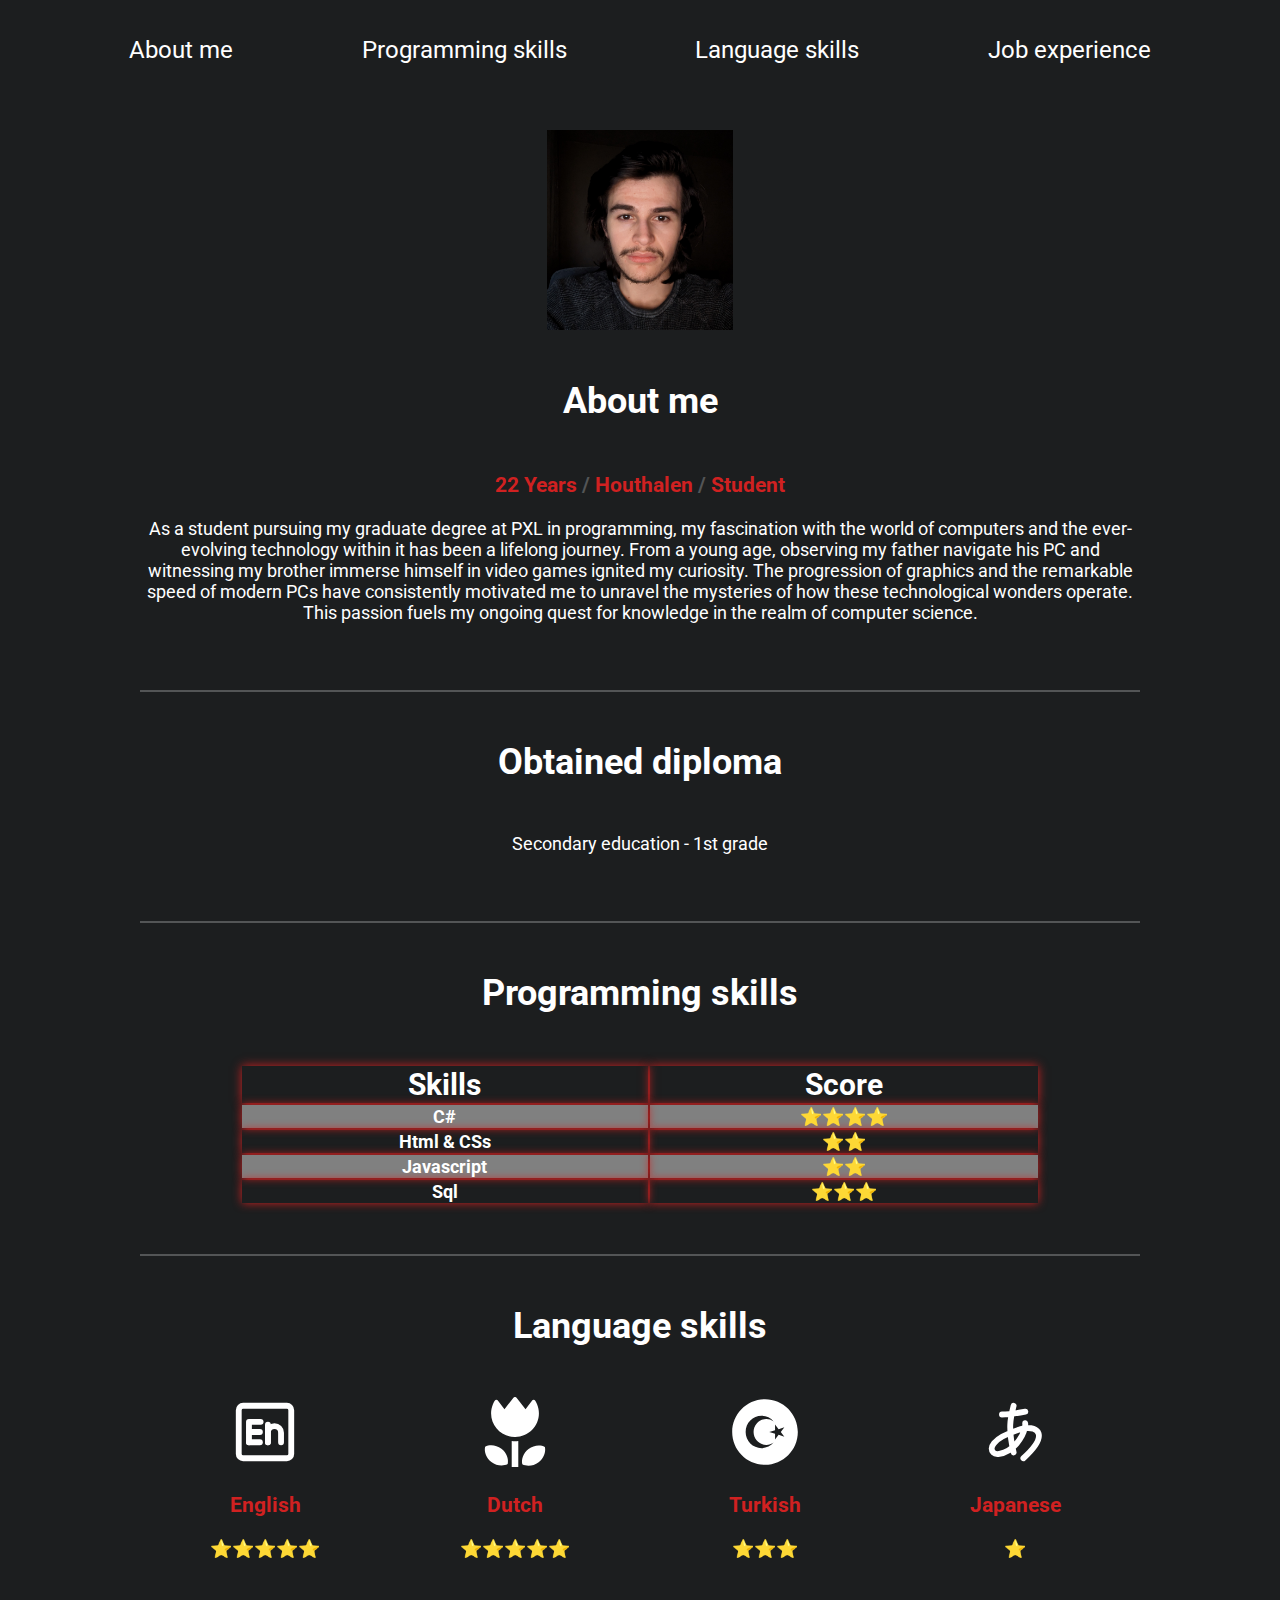
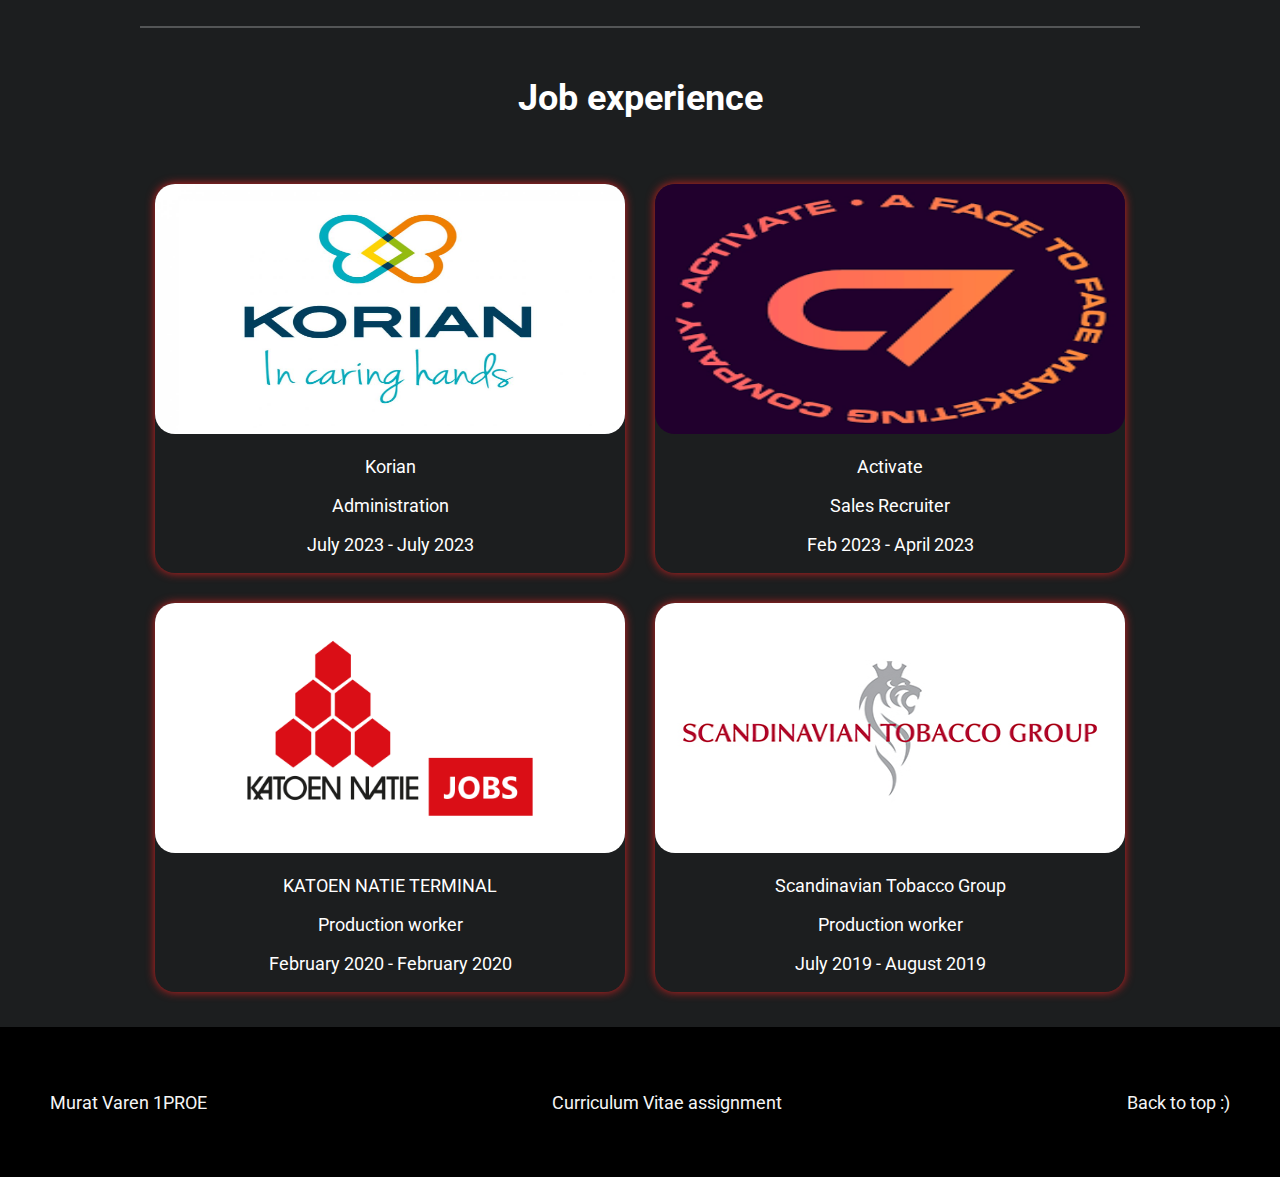
<file: cv.html>
<!DOCTYPE html>
<html lang="en">
<head>
	<meta charset="UTF-8">
	<meta name="viewport" content="width=device-width, initial-scale=1">
	<title>CV - Murat Varen</title>
    <link rel="stylesheet" href="cv.css">
	<link rel="preconnect" href="https://fonts.googleapis.com">
	<link rel="preconnect" href="https://fonts.gstatic.com" crossorigin>
	<link href="https://fonts.googleapis.com/css2?family=Roboto:wght@400;700&display=swap" rel="stylesheet">
</head>
<body>
<nav class="navbar">
	<a href="#aboutMe">About me</a>
	<a href="#programmingSkills">Programming skills</a>
	<a href="#languageSkills">Language skills</a>
	<a href="#jobExperience">Job experience</a>
</nav>

<main>
	<a class="imgProfileContainer" href="https://www.linkedin.com/in/muratvaren" target="_blank"><img class="imgProfile" src="Images/me.jpg" alt="a picture of Murat Varen"></a>
	<div class="section" id="aboutMe">
		<h1 >About me</h1>
		<h3>22 Years <span class="separator">/ </span> Houthalen <span class="separator">/ </span>Student</h3>
		<p>As a student pursuing my graduate degree at PXL in programming, my fascination with the world of computers and the ever-evolving technology within it has been a lifelong journey. From a young age, observing my father navigate his PC and witnessing my brother immerse himself in video games ignited my curiosity. The progression of graphics and the remarkable speed of modern PCs have consistently motivated me to unravel the mysteries of how these technological wonders operate. This passion fuels my ongoing quest for knowledge in the realm of computer science.
		</p>
	</div>
	<div class="section">
		<hr>
	</div>
	<div class="section">
		<h1>
			Obtained diploma
		</h1>
		<p>
			Secondary education - 1st grade
		</p>
	</div>
	<div class="section">
		<hr>
	</div>
	<div class="section" id="programmingSkills">
		<div class="programmingView">
			<h1>Programming skills</h1>
			<table class="TableSkills">
				<tr>
					<th>Skills</th>
					<th>Score</th>
				</tr>
				<tr>
					<th><a href="https://en.wikipedia.org/wiki/C_Sharp_(programming_language)" target="_blank">C#</a></th>
					<th>⭐⭐⭐⭐</th>
				</tr>
				<tr>
					<th><a href="https://en.wikipedia.org/wiki/HTML" target="_blank">Html & CSs</a></th>
					<th>⭐⭐</th>
				</tr>
				<tr>
					<th><a href="https://en.wikipedia.org/wiki/JavaScript" target="_blank">Javascript</a></th>
					<th>⭐⭐</th>
				</tr>
				<tr>
					<th><a href="https://en.wikipedia.org/wiki/SQL" target="_blank">Sql</a></th>
					<th>⭐⭐⭐</th>
				</tr>
			</table>
		</div>
		<div class="programmingView">
			<h1>Programming skills</h1>
			<div>
				<div>
					<a href="https://en.wikipedia.org/wiki/C_Sharp_(programming_language)" target="_blank"><img class="icon" src="Images/csharp.svg" alt="icon of csharp"></a>
					<h3><a href="https://en.wikipedia.org/wiki/C_Sharp_(programming_language)" target="_blank">C#</a></h3>
					<p>⭐⭐⭐⭐</p>
				</div>
				<div>
					<a href="https://en.wikipedia.org/wiki/HTML" target="_blank"><img class="icon" src="Images/html.svg" alt="icon of html"></a>
					<h3><a href="https://en.wikipedia.org/wiki/HTML" target="_blank">Html & CSs</a></h3>
					<p>⭐⭐</p>
				</div>
				<div>
					<a href="https://en.wikipedia.org/wiki/JavaScript" target="_blank"><img class="icon" src="Images/javascript.svg" alt="icon of javascript"></a>
					<h3><a href="https://en.wikipedia.org/wiki/JavaScript" target="_blank">Javascript</a></h3>
					<p>⭐⭐</p>
				</div>
				<div>
					<a href="https://en.wikipedia.org/wiki/SQL" target="_blank"><img class="icon" src="Images/sql.svg" alt="icon of sql"></a>
					<h3><a href="https://en.wikipedia.org/wiki/SQL" target="_blank">Sql</a></h3>
					<p>⭐⭐⭐</p>
				</div>
			</div>
		</div>
	</div>
	<div class="section">
		<hr>
	</div>
	<div class="section" id="languageSkills">
		<h1>Language skills</h1>
		<div class="languages">
			<div>
				<a href="https://en.wikipedia.org/wiki/English_language" target="_blank"><img class="icon" src="Images/english.svg" alt="icon of the english language"></a>
				<h3><a href="https://en.wikipedia.org/wiki/English_language">English</a></h3>
				<p>⭐⭐⭐⭐⭐</p>
			</div>
			<div>
				<a href="https://en.wikipedia.org/wiki/Dutch_language" target="_blank"><img class="icon" src="Images/dutch.svg" alt="icon of the dutch language"></a>
				<h3><a href="https://en.wikipedia.org/wiki/Dutch_language">Dutch</a></h3>
				<p>⭐⭐⭐⭐⭐</p>
			</div>
			<div>
				<a href="https://en.wikipedia.org/wiki/Turkish_language" target="_blank"><img class="icon" src="Images/turkish.svg" alt="icon of the turkish language"></a>
				<h3><a href="https://en.wikipedia.org/wiki/Turkish_language">Turkish</a></h3>
				<p>⭐⭐⭐</p>
			</div>
			<div>
				<a href="https://en.wikipedia.org/wiki/Japanese_language" target="_blank"><img class="icon" src="Images/japanese.svg" alt="icon of the japanese language"></a>
				<h3><a href="https://en.wikipedia.org/wiki/Japanese_language">Japanese</a></h3>
				<p>⭐</p>
			</div>
		</div>
	</div>
	<div class="section">
		<hr>
	</div>
	<div class="section" id="jobExperience">
		<h1>Job experience</h1>
		<ul class="jobSection">
			<li class="jobContainer">
				<a href="https://www.korian.be/nl/" target="_blank">
					<img class="imgJob" src="Images/Korian.jpg" alt="logo van korian">
					<p>Korian</p>
					<p>Administration</p>
					<p>July 2023 - July 2023</p>
				</a>
			</li>
			<li class="jobContainer">
				<a href="https://activate.works/nl/" target="_blank">
					<img class="imgJob" src="Images/Activate.png" alt="logo van Activate">
					<p>Activate</p>
					<p>Sales Recruiter</p>
					<p>Feb 2023 - April 2023</p>
				</a>
			</li>
			<li class="jobContainer">
				<a href="https://www.katoennatie.com/" target="_blank">
					<img class="imgJob" src="Images/KatoenNatie.png" alt="logo van Katoen Natie">
					<p>KATOEN NATIE TERMINAL</p>
					<p>Production worker</p>
					<p>February 2020 - February 2020</p>
				</a>
			</li>
			<li class="jobContainer">
				<a href="https://www.st-group.com/" target="_blank">
					<img class="imgJob" src="Images/Scandinavian.jpg" alt="logo van Scandinavian Tobacco Group">
					<p>Scandinavian Tobacco Group</p>
					<p>Production worker</p>
					<p>July 2019 - August 2019</p>
				</a>
			</li>
		</ul>
	</div>
</main>
<footer>
	<p>
		Murat Varen 1PROE
	</p>
	<p>
		Curriculum Vitae assignment
	</p>
	<a href="#">
		Back to top :)
	</a>
</footer>
</body>
</html>
</file>
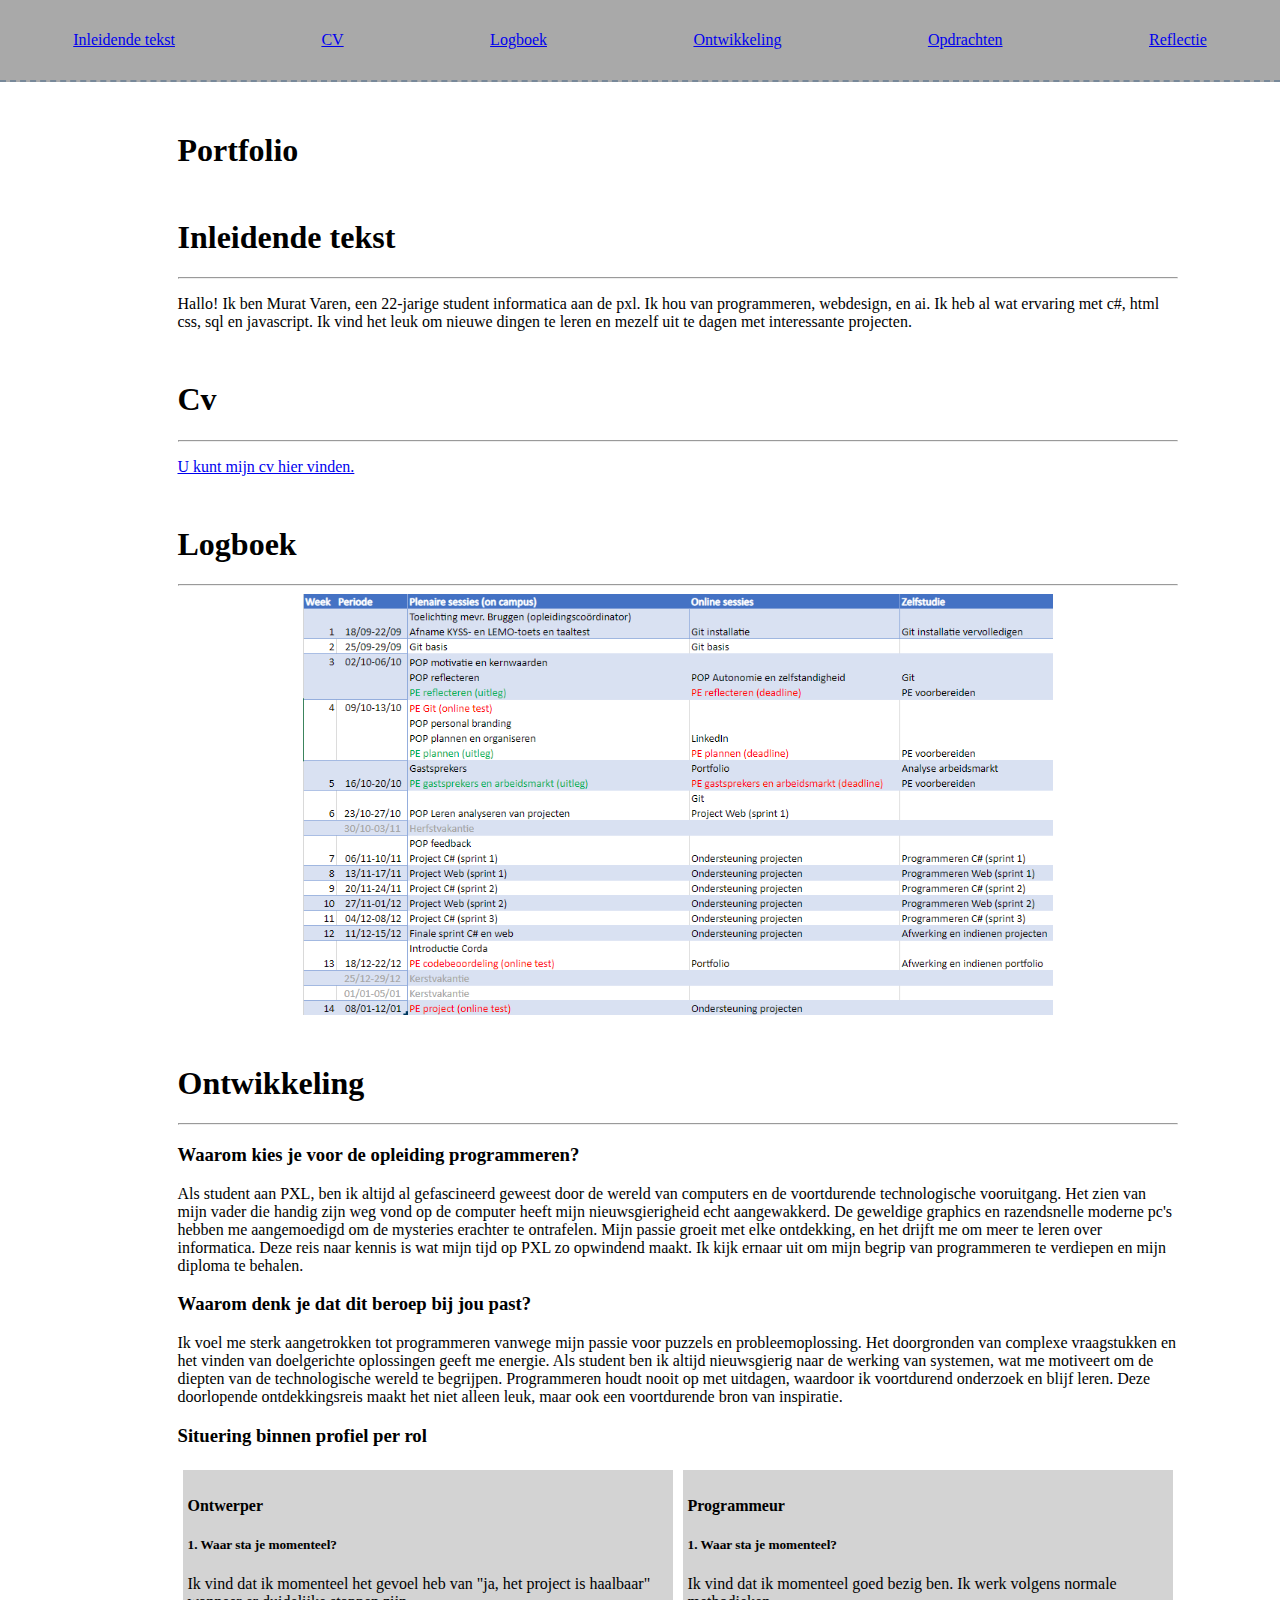
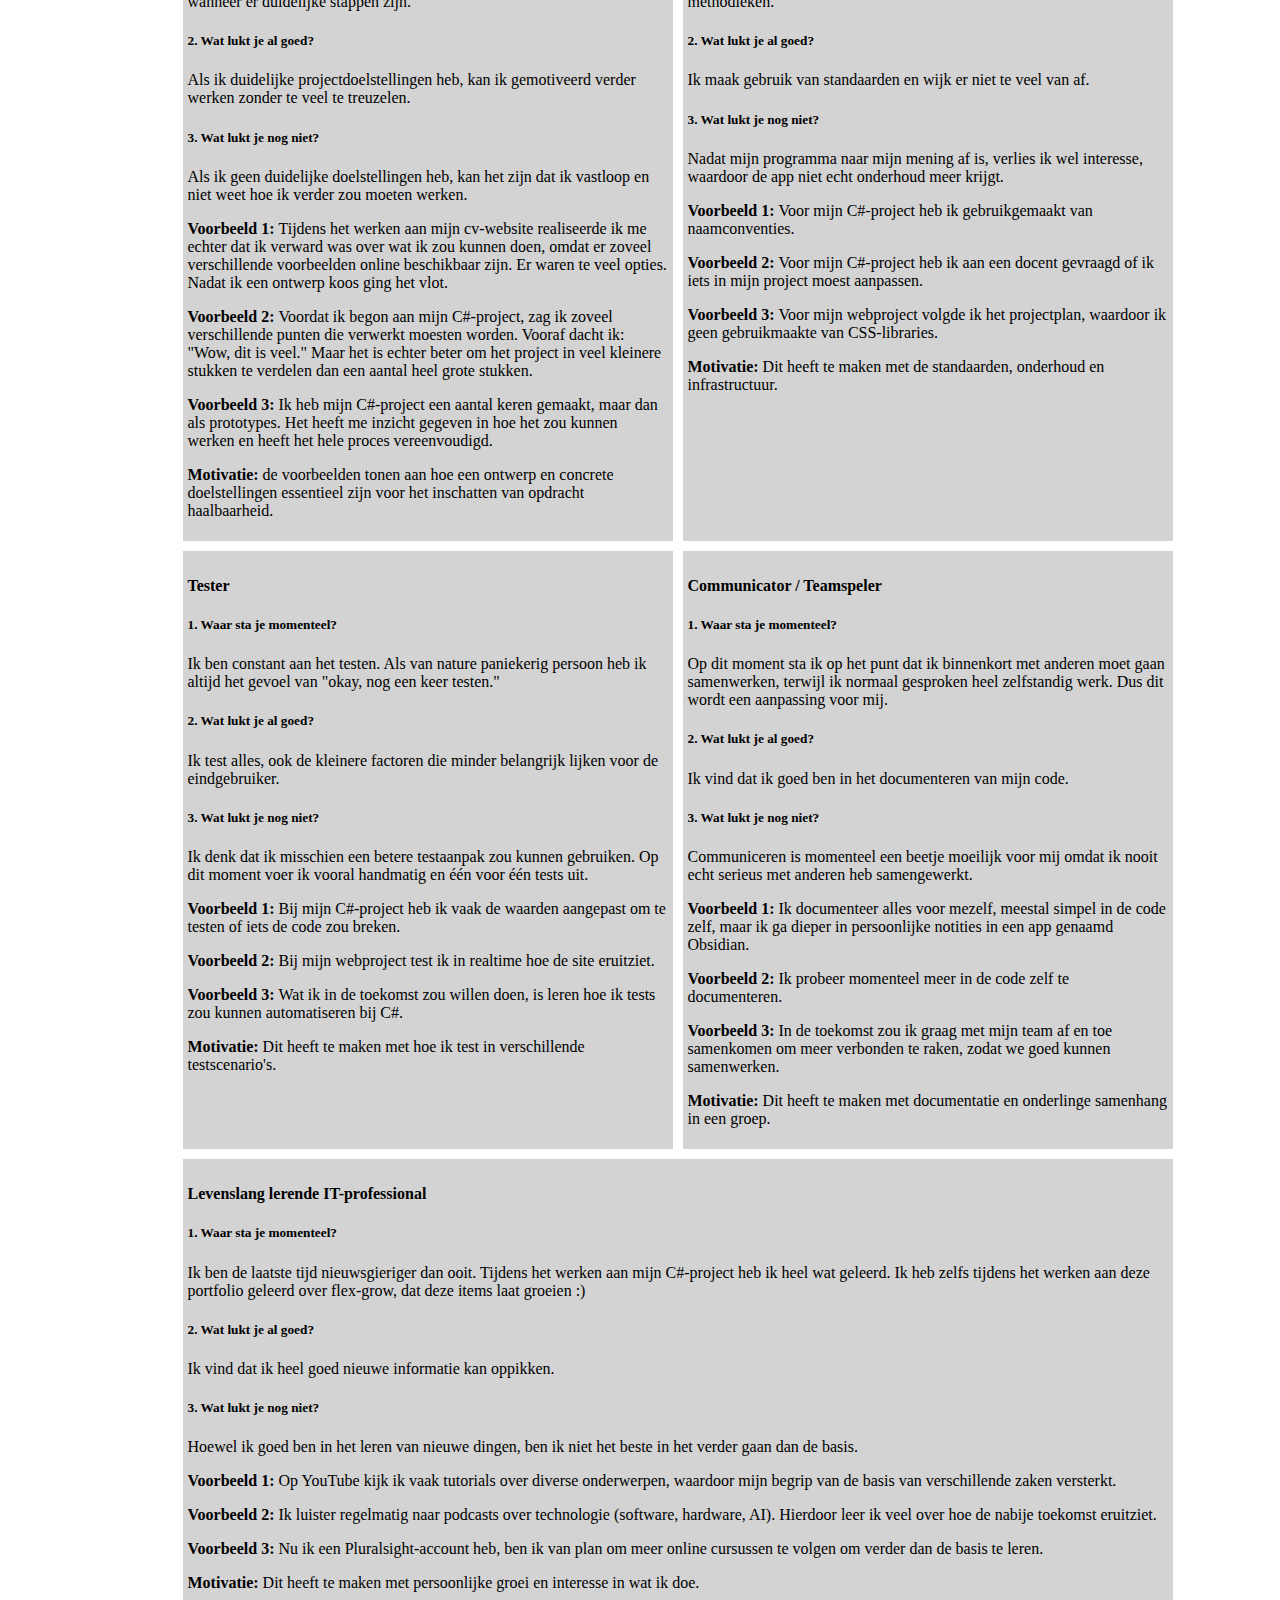
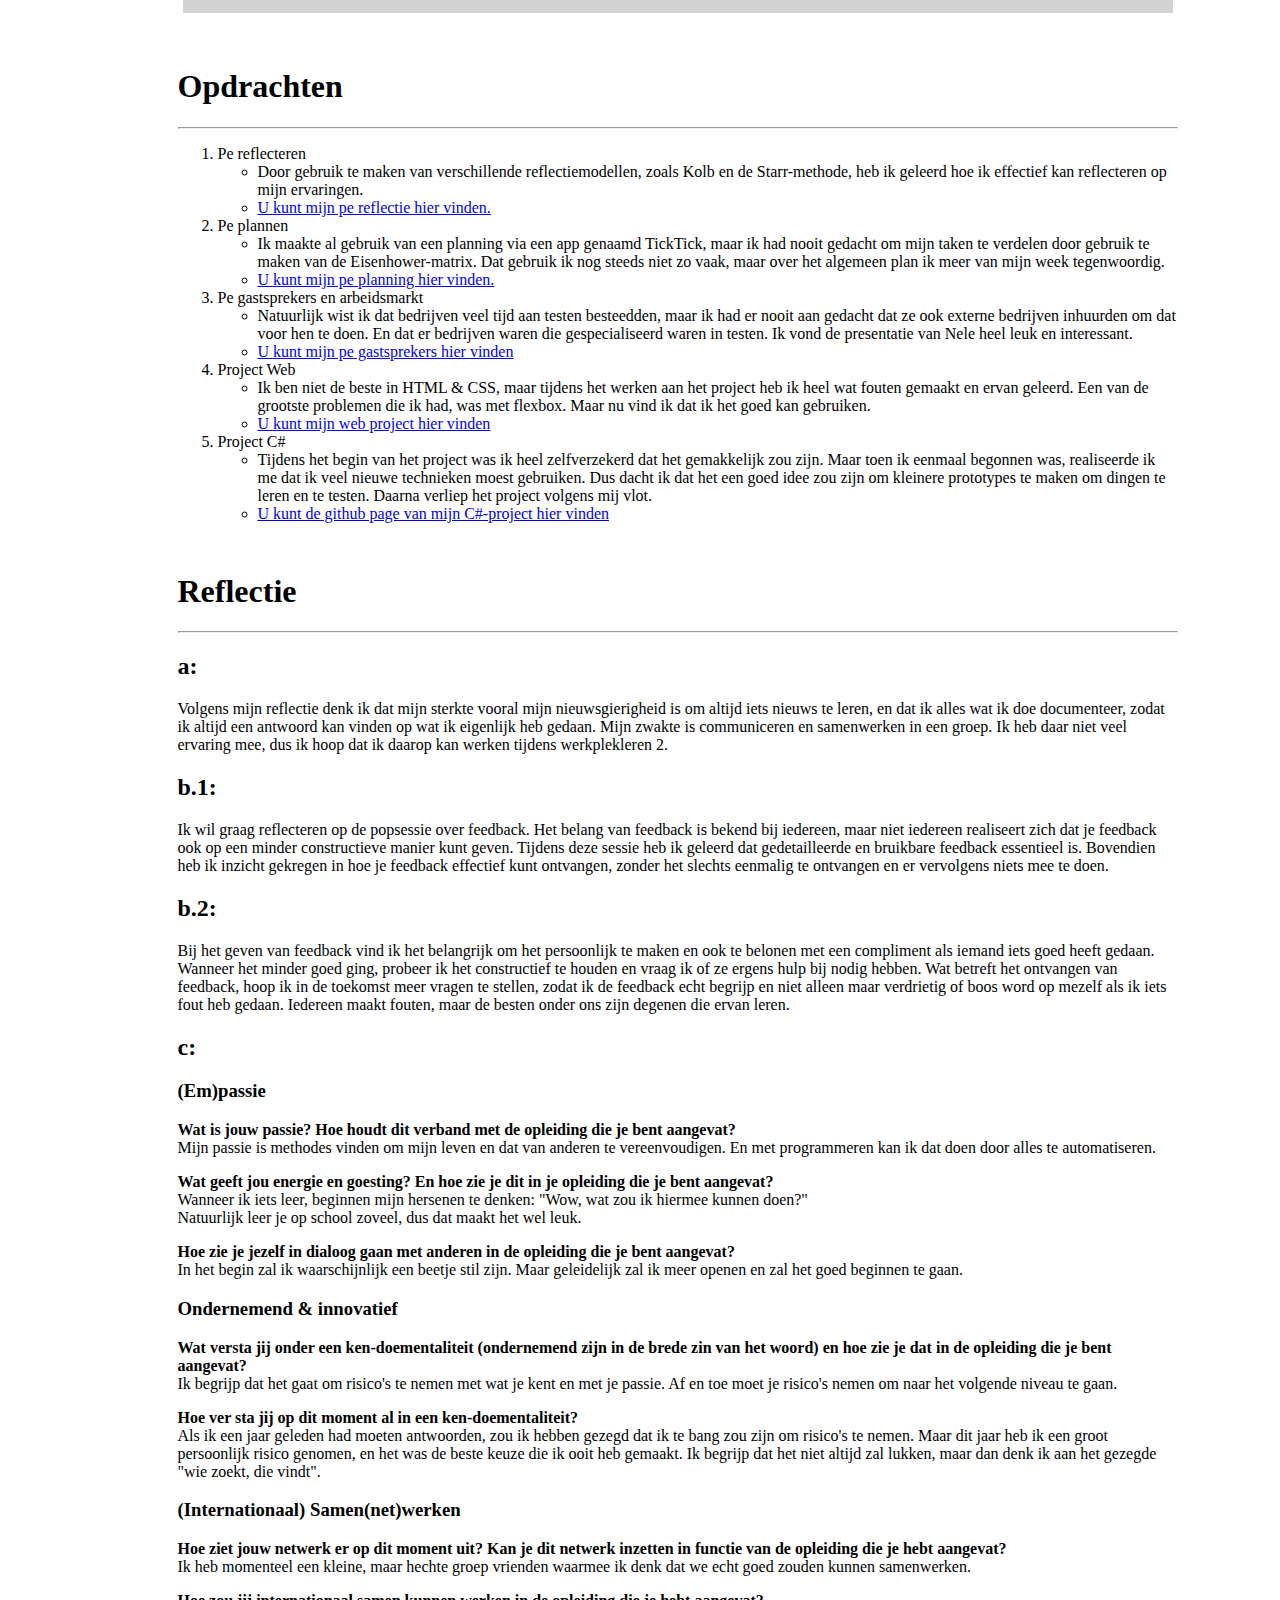
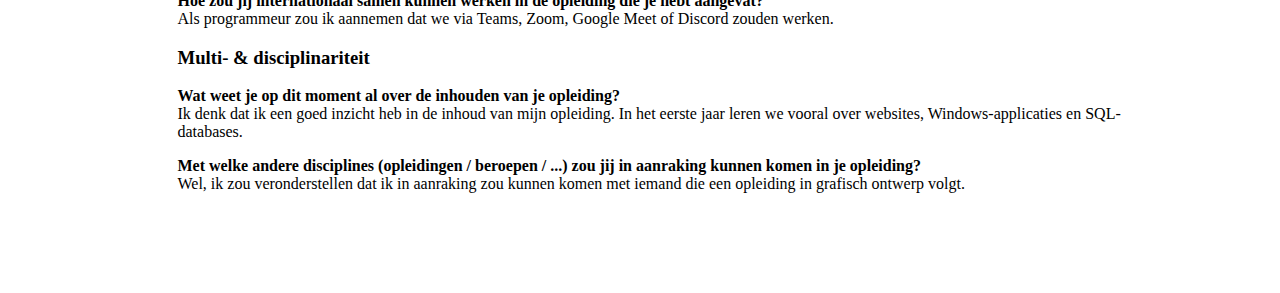
<file: portfolioWPL1.html>
<!DOCTYPE html>
<html lang="en">
<head>
	<meta charset="UTF-8">
	<title>Portfolio Wpl 1 - Murat Varen</title>
	<link rel="stylesheet" href="portfolio.css">
</head>
<body>
	<header>
		<nav class="navbar">
			<a href="#inleiding">Inleidende tekst</a>
			<a href="#cv">CV</a>
			<a href="#logboek">Logboek</a>
			<a href="#ontwikkeling">Ontwikkeling</a>
			<a href="#opdrachten">Opdrachten</a>
			<a href="#reflectie">Reflectie</a>
		</nav>
	</header>
	<main>
		<div class="section">
			<h1>Portfolio</h1>
		</div>
		
		<div class="section" id="inleiding">
			<h1>Inleidende tekst</h1>
			<hr>
			<p>Hallo! Ik ben Murat Varen, een 22-jarige student informatica aan de pxl. Ik hou van programmeren, webdesign, en ai. Ik heb al wat ervaring met c#, html css, sql en javascript. Ik vind het leuk om nieuwe dingen te leren en mezelf uit te dagen met interessante projecten.
			</p>
		</div>
		<div class="section" id="cv">
			<h1>Cv</h1>
			<hr>
			<p><a href="cv.html">U kunt mijn cv hier vinden.</a></p>
		</div>
		<div class="section" id="logboek">
			<h1>Logboek</h1>
			<hr>
			<img class="imgLogboek" src="Images/Planning%20WPL1.png" alt="Planning logboek">
		</div>
		<div class="section" id="ontwikkeling">
			<h1>Ontwikkeling</h1>
			<hr>
			
			<h3>Waarom kies je voor de opleiding programmeren?</h3>
			<p>Als student aan PXL, ben ik altijd al gefascineerd geweest door de wereld van computers en de voortdurende technologische vooruitgang. Het zien van mijn vader die handig zijn weg vond op de computer heeft mijn nieuwsgierigheid echt aangewakkerd. De geweldige graphics en razendsnelle moderne pc's hebben me aangemoedigd om de mysteries erachter te ontrafelen. Mijn passie groeit met elke ontdekking, en het drijft me om meer te leren over informatica. Deze reis naar kennis is wat mijn tijd op PXL zo opwindend maakt. Ik kijk ernaar uit om mijn begrip van programmeren te verdiepen en mijn diploma te behalen.</p>
			
			<h3>Waarom denk je dat dit beroep bij jou past?</h3>
			<p>Ik voel me sterk aangetrokken tot programmeren vanwege mijn passie voor puzzels en probleemoplossing. Het doorgronden van complexe vraagstukken en het vinden van doelgerichte oplossingen geeft me energie. Als student ben ik altijd nieuwsgierig naar de werking van systemen, wat me motiveert om de diepten van de technologische wereld te begrijpen. Programmeren houdt nooit op met uitdagen, waardoor ik voortdurend onderzoek en blijf leren. Deze doorlopende ontdekkingsreis maakt het niet alleen leuk, maar ook een voortdurende bron van inspiratie. </p>
			
			<h3>Situering binnen profiel per rol</h3>
			<div class="profileRoles">
				<div class="roles">
					<h4>Ontwerper</h4>
					<h5>1. Waar sta je momenteel?</h5>
					<p>Ik vind dat ik momenteel het gevoel heb van "ja, het project is haalbaar" wanneer er duidelijke stappen zijn.</p>
					<h5>2. Wat lukt je al goed?</h5>
					<p>Als ik duidelijke projectdoelstellingen heb, kan ik gemotiveerd verder werken zonder te veel te treuzelen.</p>
					<h5>3. Wat lukt je nog niet?</h5>
					<p>Als ik geen duidelijke doelstellingen heb, kan het zijn dat ik vastloop en niet weet hoe ik verder zou moeten werken.</p>
					<p><span class="examples">Voorbeeld 1: </span>Tijdens het werken aan mijn cv-website realiseerde ik me echter dat ik verward was over wat ik zou kunnen doen, omdat er zoveel verschillende voorbeelden online beschikbaar zijn. Er waren te veel opties. Nadat ik een ontwerp koos ging het vlot.</p>
					<p><span class="examples">Voorbeeld 2: </span>Voordat ik begon aan mijn C#-project, zag ik zoveel verschillende punten die verwerkt moesten worden. Vooraf dacht ik: "Wow, dit is veel." Maar het is echter beter om het project in veel kleinere stukken te verdelen dan een aantal heel grote stukken.</p>
					<p><span class="examples">Voorbeeld 3: </span>Ik heb mijn C#-project een aantal keren gemaakt, maar dan als prototypes. Het heeft me inzicht gegeven in hoe het zou kunnen werken en heeft het hele proces vereenvoudigd.</p>
					<p><span class="examples">Motivatie: </span>de voorbeelden tonen aan hoe een ontwerp en concrete doelstellingen essentieel zijn voor het inschatten van opdracht haalbaarheid.</p>
				</div>
				
				<div class="roles">
					<h4>Programmeur</h4>
					<h5>1. Waar sta je momenteel?</h5>
					<p>Ik vind dat ik momenteel goed bezig ben. Ik werk volgens normale methodieken.</p>
					<h5>2. Wat lukt je al goed?</h5>
					<p>Ik maak gebruik van standaarden en wijk er niet te veel van af.</p>
					<h5>3. Wat lukt je nog niet?</h5>
					<p>Nadat mijn programma naar mijn mening af is, verlies ik wel interesse, waardoor de app niet echt onderhoud meer krijgt.</p>
					<p><span class="examples">Voorbeeld 1: </span>Voor mijn C#-project heb ik gebruikgemaakt van naamconventies.</p>
					<p><span class="examples">Voorbeeld 2: </span>Voor mijn C#-project heb ik aan een docent gevraagd of ik iets in mijn project moest aanpassen.</p>
					<p><span class="examples">Voorbeeld 3: </span>Voor mijn webproject volgde ik het projectplan, waardoor ik geen gebruikmaakte van CSS-libraries.</p>
					<p><span class="examples">Motivatie: </span>Dit heeft te maken met de standaarden, onderhoud en infrastructuur.</p>
				
				</div>
				
				<div class="roles">
					<h4>Tester</h4>
					<h5>1. Waar sta je momenteel?</h5>
					<p>Ik ben constant aan het testen. Als van nature paniekerig persoon heb ik altijd het gevoel van "okay, nog een keer testen."</p>
					<h5>2. Wat lukt je al goed?</h5>
					<p>Ik test alles, ook de kleinere factoren die minder belangrijk lijken voor de eindgebruiker.</p>
					<h5>3. Wat lukt je nog niet?</h5>
					<p>Ik denk dat ik misschien een betere testaanpak zou kunnen gebruiken. Op dit moment voer ik vooral handmatig en één voor één tests uit.</p>
					<p><span class="examples">Voorbeeld 1: </span>Bij mijn C#-project heb ik vaak de waarden aangepast om te testen of iets de code zou breken.</p>
					<p><span class="examples">Voorbeeld 2: </span>Bij mijn webproject test ik in realtime hoe de site eruitziet.</p>
					<p><span class="examples">Voorbeeld 3: </span>Wat ik in de toekomst zou willen doen, is leren hoe ik tests zou kunnen automatiseren bij C#.</p>
					<p><span class="examples">Motivatie: </span>Dit heeft te maken met hoe ik test in verschillende testscenario's.</p>
				</div>
				
				<div class="roles">
					<h4>Communicator / Teamspeler</h4>
					<h5>1. Waar sta je momenteel?</h5>
					<p>Op dit moment sta ik op het punt dat ik binnenkort met anderen moet gaan samenwerken, terwijl ik normaal gesproken heel zelfstandig werk. Dus dit wordt een aanpassing voor mij.</p>
					<h5>2. Wat lukt je al goed?</h5>
					<p>Ik vind dat ik goed ben in het documenteren van mijn code. </p>
					<h5>3. Wat lukt je nog niet?</h5>
					<p>Communiceren is momenteel een beetje moeilijk voor mij omdat ik nooit echt serieus met anderen heb samengewerkt.</p>
					<p><span class="examples">Voorbeeld 1: </span>Ik documenteer alles voor mezelf, meestal simpel in de code zelf, maar ik ga dieper in persoonlijke notities in een app genaamd Obsidian.</p>
					<p><span class="examples">Voorbeeld 2: </span>Ik probeer momenteel meer in de code zelf te documenteren.</p>
					<p><span class="examples">Voorbeeld 3: </span>In de toekomst zou ik graag met mijn team af en toe samenkomen om meer verbonden te raken, zodat we goed kunnen samenwerken.</p>
					<p><span class="examples">Motivatie: </span>Dit heeft te maken met documentatie en onderlinge samenhang in een groep.</p>
				</div>
				
				<div class="roles">
					<h4>Levenslang lerende IT-professional</h4>
					<h5>1. Waar sta je momenteel?</h5>
					<p>Ik ben de laatste tijd nieuwsgieriger dan ooit. Tijdens het werken aan mijn C#-project heb ik heel wat geleerd. Ik heb zelfs tijdens het werken aan deze portfolio geleerd over flex-grow, dat deze items laat groeien :)</p>
					<h5>2. Wat lukt je al goed?</h5>
					<p>Ik vind dat ik heel goed nieuwe informatie kan oppikken.</p>
					<h5>3. Wat lukt je nog niet?</h5>
					<p>Hoewel ik goed ben in het leren van nieuwe dingen, ben ik niet het beste in het verder gaan dan de basis.</p>
					<p><span class="examples">Voorbeeld 1: </span>Op YouTube kijk ik vaak tutorials over diverse onderwerpen, waardoor mijn begrip van de basis van verschillende zaken versterkt.</p>
					<p><span class="examples">Voorbeeld 2: </span>Ik luister regelmatig naar podcasts over technologie (software, hardware, AI). Hierdoor leer ik veel over hoe de nabije toekomst eruitziet.</p>
					<p><span class="examples">Voorbeeld 3: </span>Nu ik een Pluralsight-account heb, ben ik van plan om meer online cursussen te volgen om verder dan de basis te leren.</p>
					<p><span class="examples">Motivatie: </span>Dit heeft te maken met persoonlijke groei en interesse in wat ik doe.</p>
				</div>
			</div>
		</div>
		<div class="section" id="opdrachten">
			<h1>Opdrachten</h1>
			<hr>
			<ol>
				<li>Pe reflecteren
					<ul>
						<li>Door gebruik te maken van verschillende reflectiemodellen, zoals Kolb en de Starr-methode, heb ik geleerd hoe ik effectief kan reflecteren op mijn ervaringen.</li>
						<li><a href="pdfs/Varen_Murat_reflectie.pdf">U kunt mijn pe reflectie hier vinden.</a></li>
					</ul>
				</li>
				<li>Pe plannen
					<ul>
						<li>Ik maakte al gebruik van een planning via een app genaamd TickTick, maar ik had nooit gedacht om mijn taken te verdelen door gebruik te maken van de Eisenhower-matrix. Dat gebruik ik nog steeds niet zo vaak, maar over het algemeen plan ik meer van mijn week tegenwoordig.
						</li>
						<li><a href="pdfs/Varen_Murat_planning.pdf">U kunt mijn pe planning hier vinden.</a></li>
					</ul>
				</li>
				<li>Pe gastsprekers en arbeidsmarkt
					<ul>
						<li>Natuurlijk wist ik dat bedrijven veel tijd aan testen besteedden, maar ik had er nooit aan gedacht dat ze ook externe bedrijven inhuurden om dat voor hen te doen. En dat er bedrijven waren die gespecialiseerd waren in testen. Ik vond de presentatie van Nele heel leuk en interessant.</li>
						<li><a href="pdfs/Varen_Murat_gastspreker​.pdf">U kunt mijn pe gastsprekers hier vinden</a></li>
					</ul>
				</li>
				<li>Project Web
					<ul>
						<li>Ik ben niet de beste in HTML & CSS, maar tijdens het werken aan het project heb ik heel wat fouten gemaakt en ervan geleerd. Een van de grootste problemen die ik had, was met flexbox. Maar nu vind ik dat ik het goed kan gebruiken.</li>
						<li><a href="cv.html">U kunt mijn web project hier vinden</a></li>
					</ul>
				</li>
				<li>Project C#
					<ul>
						<li>Tijdens het begin van het project was ik heel zelfverzekerd dat het gemakkelijk zou zijn. Maar toen ik eenmaal begonnen was, realiseerde ik me dat ik veel nieuwe technieken moest gebruiken. Dus dacht ik dat het een goed idee zou zijn om kleinere prototypes te maken om dingen te leren en te testen. Daarna verliep het project volgens mij vlot.</li>
						<li><a href="https://github.com/MuratVaren/CookieClicker">U kunt de github page van mijn C#-project hier vinden</a></li>
					</ul>
				</li>
			</ol>
		</div>
		<div class="section" id="reflectie">
			<h1>Reflectie</h1>
			<hr>
			<h2>a:</h2>
			<p>Volgens mijn reflectie denk ik dat mijn sterkte vooral mijn nieuwsgierigheid is om altijd iets nieuws te leren, en dat ik alles wat ik doe documenteer, zodat ik altijd een antwoord kan vinden op wat ik eigenlijk heb gedaan. Mijn zwakte is communiceren en samenwerken in een groep. Ik heb daar niet veel ervaring mee, dus ik hoop dat ik daarop kan werken tijdens werkplekleren 2.</p>
			<h2>b.1:</h2>
			<p>Ik wil graag reflecteren op de popsessie over feedback. Het belang van feedback is bekend bij iedereen, maar niet iedereen realiseert zich dat je feedback ook op een minder constructieve manier kunt geven. Tijdens deze sessie heb ik geleerd dat gedetailleerde en bruikbare feedback essentieel is. Bovendien heb ik inzicht gekregen in hoe je feedback effectief kunt ontvangen, zonder het slechts eenmalig te ontvangen en er vervolgens niets mee te doen.</p>
			<h2>b.2:</h2>
			<p>
				Bij het geven van feedback vind ik het belangrijk om het persoonlijk te maken en ook te belonen met een compliment als iemand iets goed heeft gedaan. Wanneer het minder goed ging, probeer ik het constructief te houden en vraag ik of ze ergens hulp bij nodig hebben. Wat betreft het ontvangen van feedback, hoop ik in de toekomst meer vragen te stellen, zodat ik de feedback echt begrijp en niet alleen maar verdrietig of boos word op mezelf als ik iets fout heb gedaan. Iedereen maakt fouten, maar de besten onder ons zijn degenen die ervan leren.
			</p>
			<h2>c:</h2>
			
			<h3>(Em)passie</h3>
			<p><span class="examples" >Wat is jouw passie? Hoe houdt dit verband met de opleiding die je bent aangevat?</span> <br>
				Mijn passie is methodes vinden om mijn leven en dat van anderen te vereenvoudigen. En met programmeren kan ik dat doen door alles te automatiseren. </p>
			<p><span class="examples">Wat geeft jou energie en goesting? En hoe zie je dit in je opleiding die je bent aangevat? </span><br>
				Wanneer ik iets leer, beginnen mijn hersenen te denken: "Wow, wat zou ik hiermee kunnen doen?"<br> Natuurlijk leer je op school zoveel, dus dat maakt het wel leuk.</p>
			<p><span class="examples">Hoe zie je jezelf in dialoog gaan met anderen in de opleiding die je bent aangevat? </span><br>
				In het begin zal ik waarschijnlijk een beetje stil zijn. Maar geleidelijk zal ik meer openen en zal het goed beginnen te gaan.</p>
			
			<h3>Ondernemend & innovatief</h3>
			<p><span class="examples">Wat versta jij onder een ken-doementaliteit  (ondernemend zijn in de brede zin van het woord) en hoe zie je dat in de opleiding die je bent aangevat?</span><br>
				Ik begrijp dat het gaat om risico's te nemen met wat je kent en met je passie. Af en toe moet je risico's nemen om naar het volgende niveau te gaan.</p>
			<p><span class="examples">Hoe ver sta jij op dit moment al in een ken-doementaliteit?</span><br>
				Als ik een jaar geleden had moeten antwoorden, zou ik hebben gezegd dat ik te bang zou zijn om risico's te nemen. Maar dit jaar heb ik een groot persoonlijk risico genomen, en het was de beste keuze die ik ooit heb gemaakt. Ik begrijp dat het niet altijd zal lukken, maar dan denk ik aan het gezegde "wie zoekt, die vindt".
			</p>
			
			<h3>(Internationaal) Samen(net)werken</h3>
			<p><span class="examples">Hoe ziet jouw netwerk er op dit moment uit? Kan je dit netwerk inzetten in functie van de opleiding die je hebt aangevat?</span><br>
				Ik heb momenteel een kleine, maar hechte groep vrienden waarmee ik denk dat we echt goed zouden kunnen samenwerken.</p>
			<p><span class="examples">Hoe zou jij internationaal samen kunnen werken in de opleiding die je hebt aangevat?</span><br>
				Als programmeur zou ik aannemen dat we via Teams, Zoom, Google Meet of Discord zouden werken.</p>
			
			<h3>Multi- & disciplinariteit</h3>
			<p><span class="examples">Wat weet je op dit moment al over de inhouden van je opleiding?</span><br>
				Ik denk dat ik een goed inzicht heb in de inhoud van mijn opleiding. In het eerste jaar leren we vooral over websites, Windows-applicaties en SQL-databases.</p>
			<p><span class="examples">Met welke andere disciplines (opleidingen / beroepen / ...) zou jij in aanraking kunnen komen in je opleiding?</span><br>
				Wel, ik zou veronderstellen dat ik in aanraking zou kunnen komen met iemand die een opleiding in grafisch ontwerp volgt.</p>
		</div>
	</main>
</body>
</html>
</file>
<file: cv.css>
body{
    background-color: #1c1e1f;
    color:#FFFFFF ;
    margin: 0;
    font-family: 'Roboto', sans-serif;
    font-size: 18px;
    text-align: center;
}
.imgProfileContainer{
    margin: 30px auto;
}
.imgProfile{
    display: block;
    height: 200px;
    transition-duration: 0.6s;
}
.imgProfile:hover{
    box-shadow: 0 0 2rem #D22121;
}
.imgProfile:active{
    box-shadow: none;
    border: 4px solid #D22121;
    border-radius: 125px;
}
.navbar{
    height: 100px;
    display: flex;
    justify-content: space-evenly;
    align-items: center;
    font-size: 24px;
}
main{
    display: flex;
    flex-direction: column;
    justify-content: center;
    text-align: center;
}
.section{
    width: 1000px;
    margin:  20px auto;
}
.section h1{
    margin: 0 0 50px 0;
}
.section h3{
    color: #D02121;
    transition-duration: 0.3s;
}
.section h3:hover{
    text-shadow: 0 0 0.6rem #D02121;;
}
.programmingView:nth-child(2){
    display: none;
}
.TableSkills{
    margin: auto;
    width: 800px;
}
.TableSkills th {
    box-shadow: 0 0 0.6rem #D02121;
}
.TableSkills tr:first-child{
    font-size: 30px;
}
tr:nth-child(even){
    background-color: gray;
}
.languages{
    display: flex;
    flex-wrap: wrap;
}
.languages div{
    flex: 1;
}
.icon{
    width: 70px;
    filter: invert(1);
}
.icon:hover{
    filter: invert(0);
}
.jobSection{
    display: flex;
    flex-wrap: wrap;
    padding: 0;
    margin: 0;
}
.jobContainer{
    flex: 1;
    flex-wrap: wrap;
    list-style: none;
    box-shadow: 0 0 0.6rem #D02121;
    margin: 15px;
    transition-duration: .8s;
    border-radius: 20px;

}
.jobContainer:hover{
    box-shadow: 0 0 5rem #D02121;
}
.imgJob{
    width: 470px;
    height: 250px;
    border-radius: 20px;
    transition-duration: 0.7s;
}
.separator{
    color: #535556;
}
hr{
    border: 1px solid #535556;
}
footer {
    display: flex;
    background-color: black;
    height: 150px;
    align-items: center;
    justify-content: space-between;
    color: whitesmoke;

}
footer p {
    margin: 50px;
}
footer a {
    margin: 50px;
}
a{
    color: inherit;
    text-decoration: none;
}
a:visited{
    color: inherit;
}
a:hover{
    text-shadow: 0 0 0.8rem #D02121;
    text-decoration: underline ;
}
@media screen and (min-width: 700px) and (max-width: 1100px) {

    .section{
        width: 650px;
    }
    .TableSkills{
        width: 500px;
    }
    .imgJob{
        width: 620px;
        height: 300px;
    }

}
@media screen and (min-width: 480px) and (max-width: 700px) {

    .section{
        width: 450px;
    }
    .TableSkills{
        width: 350px;
    }
    .imgJob{
        width: 420px;
    }
    .languages div{
        margin: 15px 30px;
    }
}

@media screen and (max-width: 480px) {

    body{
        font-size: 18px;
    }
    .navbar {
        font-size: 18px;
    }
    .navbar a{
        margin: 5px;
    }

    .section{
        width: 350px;
        margin: 20px auto;
    }

    .languages{
        flex-direction: column;
    }
    .languages div{
        height: 200px;
        margin: 20px
    }
    .jobSection{
        flex-direction: column;
    }
    .imgJob{
        width: 320px;
        height: 180px;
    }
    .programmingView:nth-child(1){
        display: none;
    }
    .programmingView:nth-child(2){
        display: block;
    }
    footer p {
        margin: 20px;
    }
    footer a{
        margin: 20px;
    }
}
</file>
<file: portfolio.css>
body{
    margin: 0;
    font-family: "Yu Mincho", serif;
}
.navbar{
    background-color: darkgray;
    height: 80px;
    width: 100%;
    display: flex;
    justify-content: space-around;
    align-items: center;

    border-bottom: 2px dashed lightslategray;
}
main{
    text-align: left;
    justify-content: center;
    margin: 50px 25px 25px 100px;
}
.section{
    max-width: 1000px;
    margin: 0 auto 50px auto;
}
.section:last-child{
    margin-bottom: 100px;
}
.imgLogboek{
    display: block;
    margin: auto;
    width: 750px;
    transition-duration: 1.5s;
}
.imgLogboek:hover{
    width: 850px;
}
.pdfLogboek{
    width: 900px;
    height: 850px;
    display: block;
    margin: auto;
}
.profileRoles{
    display: flex ;
    flex-direction: row;
    flex-wrap: wrap;
}
.roles{
    flex-grow: 2;
    margin: 5px;
    padding: 5px;
    background-color: lightgray;
    width: 450px;
}
.examples{
    font-weight: bold;
}
</file>
